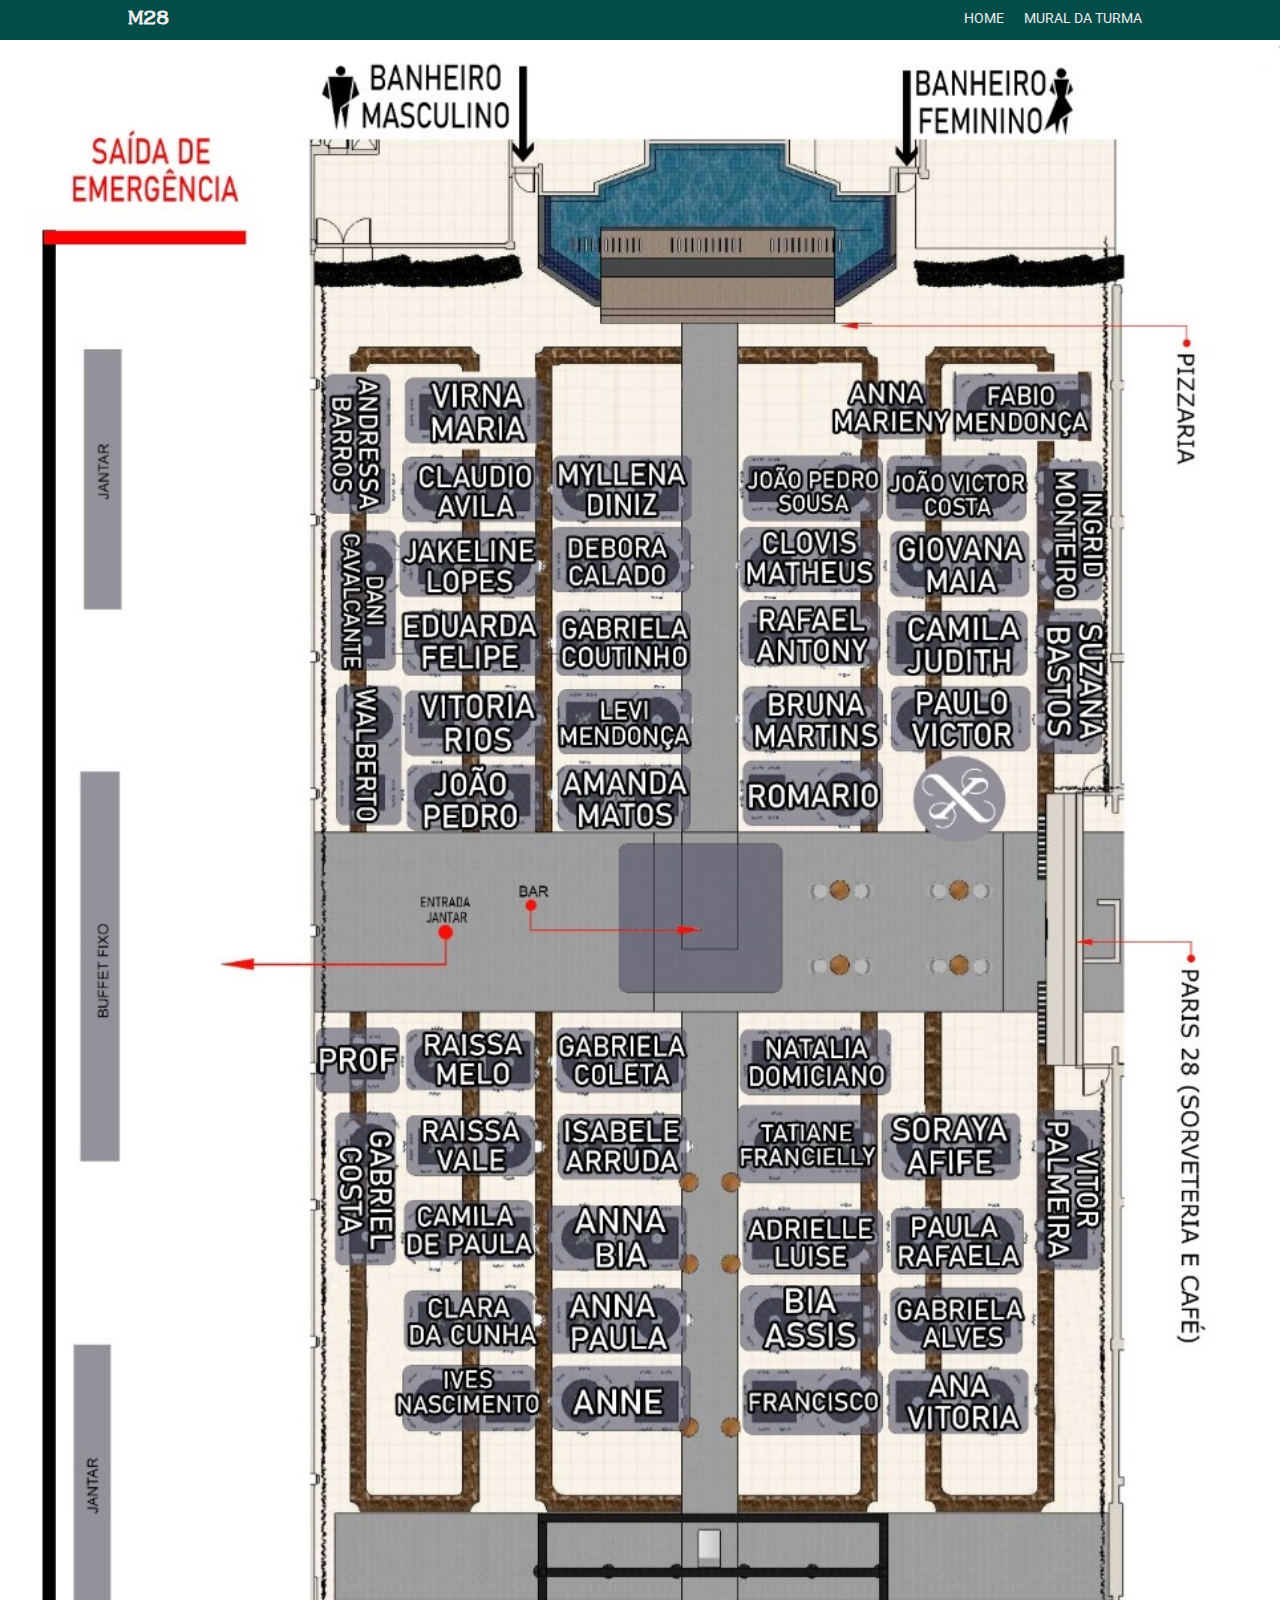
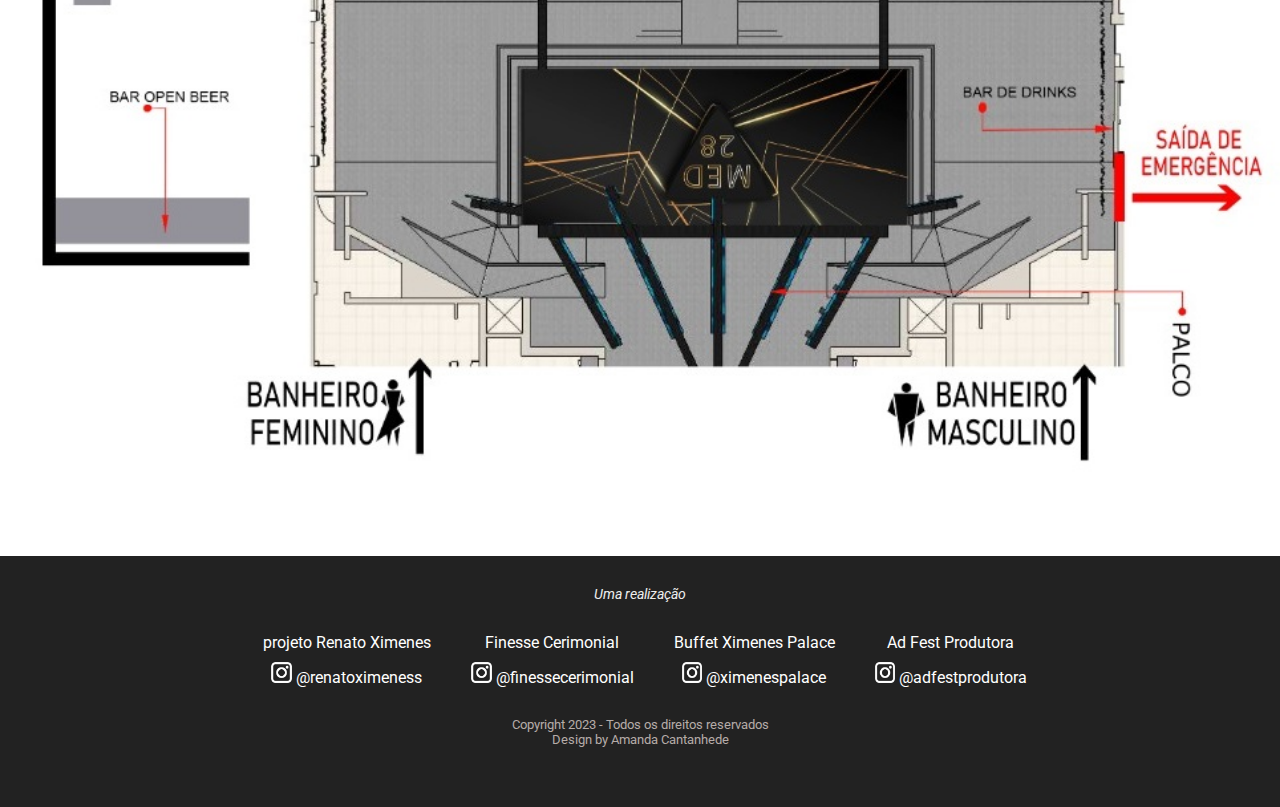
<file: mapa.html>
<html lang="pt-br">

<head>
   	<meta charset="UTF-8">
	<meta name="viewport" content="width=device-width, initial-scale=1.0">
	<link rel="stylesheet" href="estilo.css">
	<link rel="stylesheet" media="screen and (max-width: 768px)" href="mobile-rodape.css">
	<!-- ícone -->
	<link rel="icon" type="image/x-icon" href="brasãom28.png">
	<title>Mapa</title>
</head>
<body>
	<nav id="navbar">
		<div id="navbar-container">
			<h1><a href="index.html">M28</a></h1>
            <ul id="navbar-items">
                <li><a class="click" href="index.html">HOME</a></li>
				<li><a class="click" href="mural.html">MURAL DA TURMA</a></li>
                </ul>
	</nav>
	<div id="pagmapa">
	<img src="mapa.jpg" alt="Mapa de mesas"></div>
	
	
	<div id="footer">
			<p class="nove">Uma realização</p>
			
			<div id = "tabela">
								
				<div class="empresa">
					<div class="nome"><p>projeto Renato Ximenes</p></div>
					<div class="insta">
						<a href="https://www.instagram.com/renatoximeness/"><img class="iconeinsta" src="icinsta.png" alt="Ximenes">
						@renatoximeness</a>
					</div></div>
				<div class="empresa">
					<div class="nome"><p>Finesse Cerimonial</p></div>
					<div class = "insta">
						<a href="https://www.instagram.com/finessecerimonial/"><img class="iconeinsta"src="icinsta.png" alt="Finesse">
						@finessecerimonial</a>
					</div>
							
				</div>
					
				<div class="empresa">
					<div class="nome"><p>Buffet Ximenes Palace</p></div>
					<div class="insta">
						<a href="https://www.instagram.com/ximenespalace/"><img class="iconeinsta" src="icinsta.png" alt="Rossetti">
						@ximenespalace</a>
					</div></div>
				<div class="empresa">
					<div class="nome"><p>Ad Fest Produtora</p></div>
					<div class="insta">
						<a href="https://www.instagram.com/adfestprodutora/"><img class="iconeinsta" src="icinsta.png" alt="Rossetti">
						@adfestprodutora</a>
					</div></div>
					
			</div>
			<div class="fim">
			<p>Copyright 2023 - Todos os direitos reservados</p>
			<p>Design by Amanda Cantanhede</p></div>
    </div>
	</div>


</body></html>
</file>
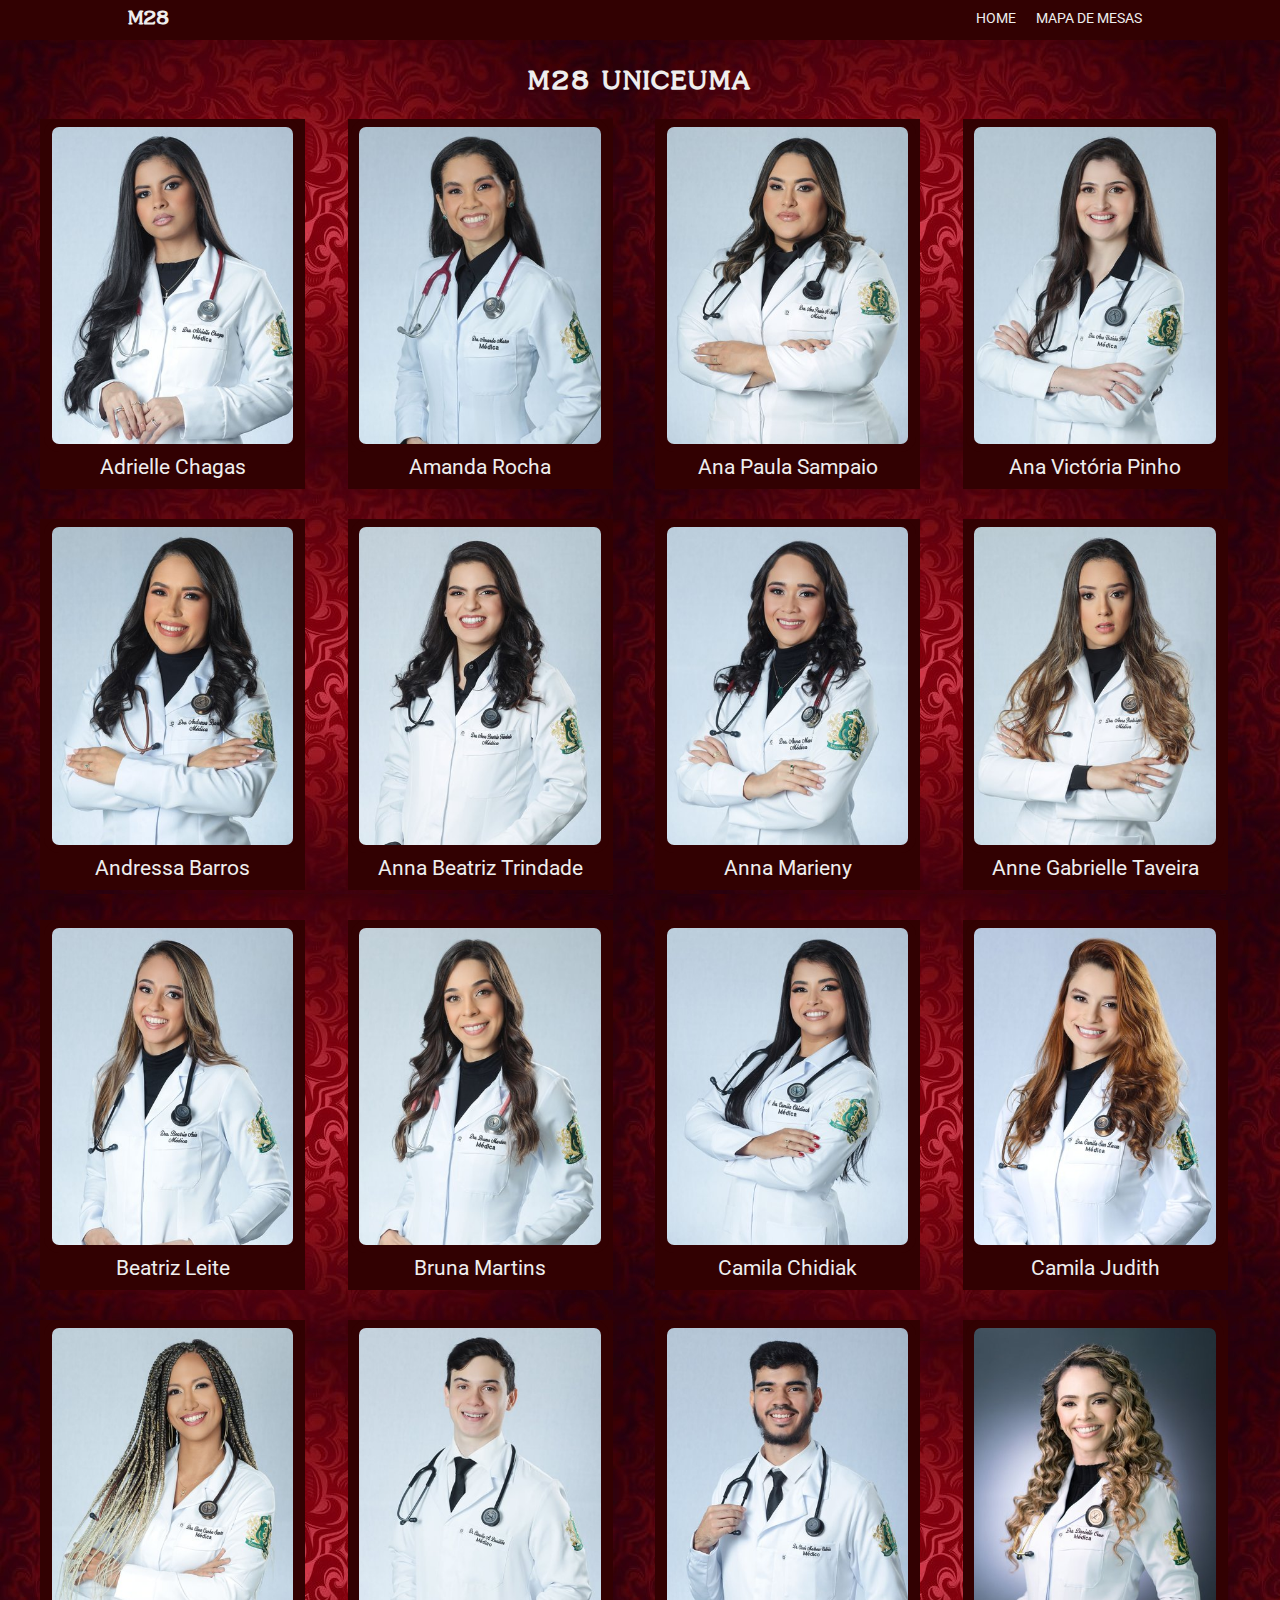
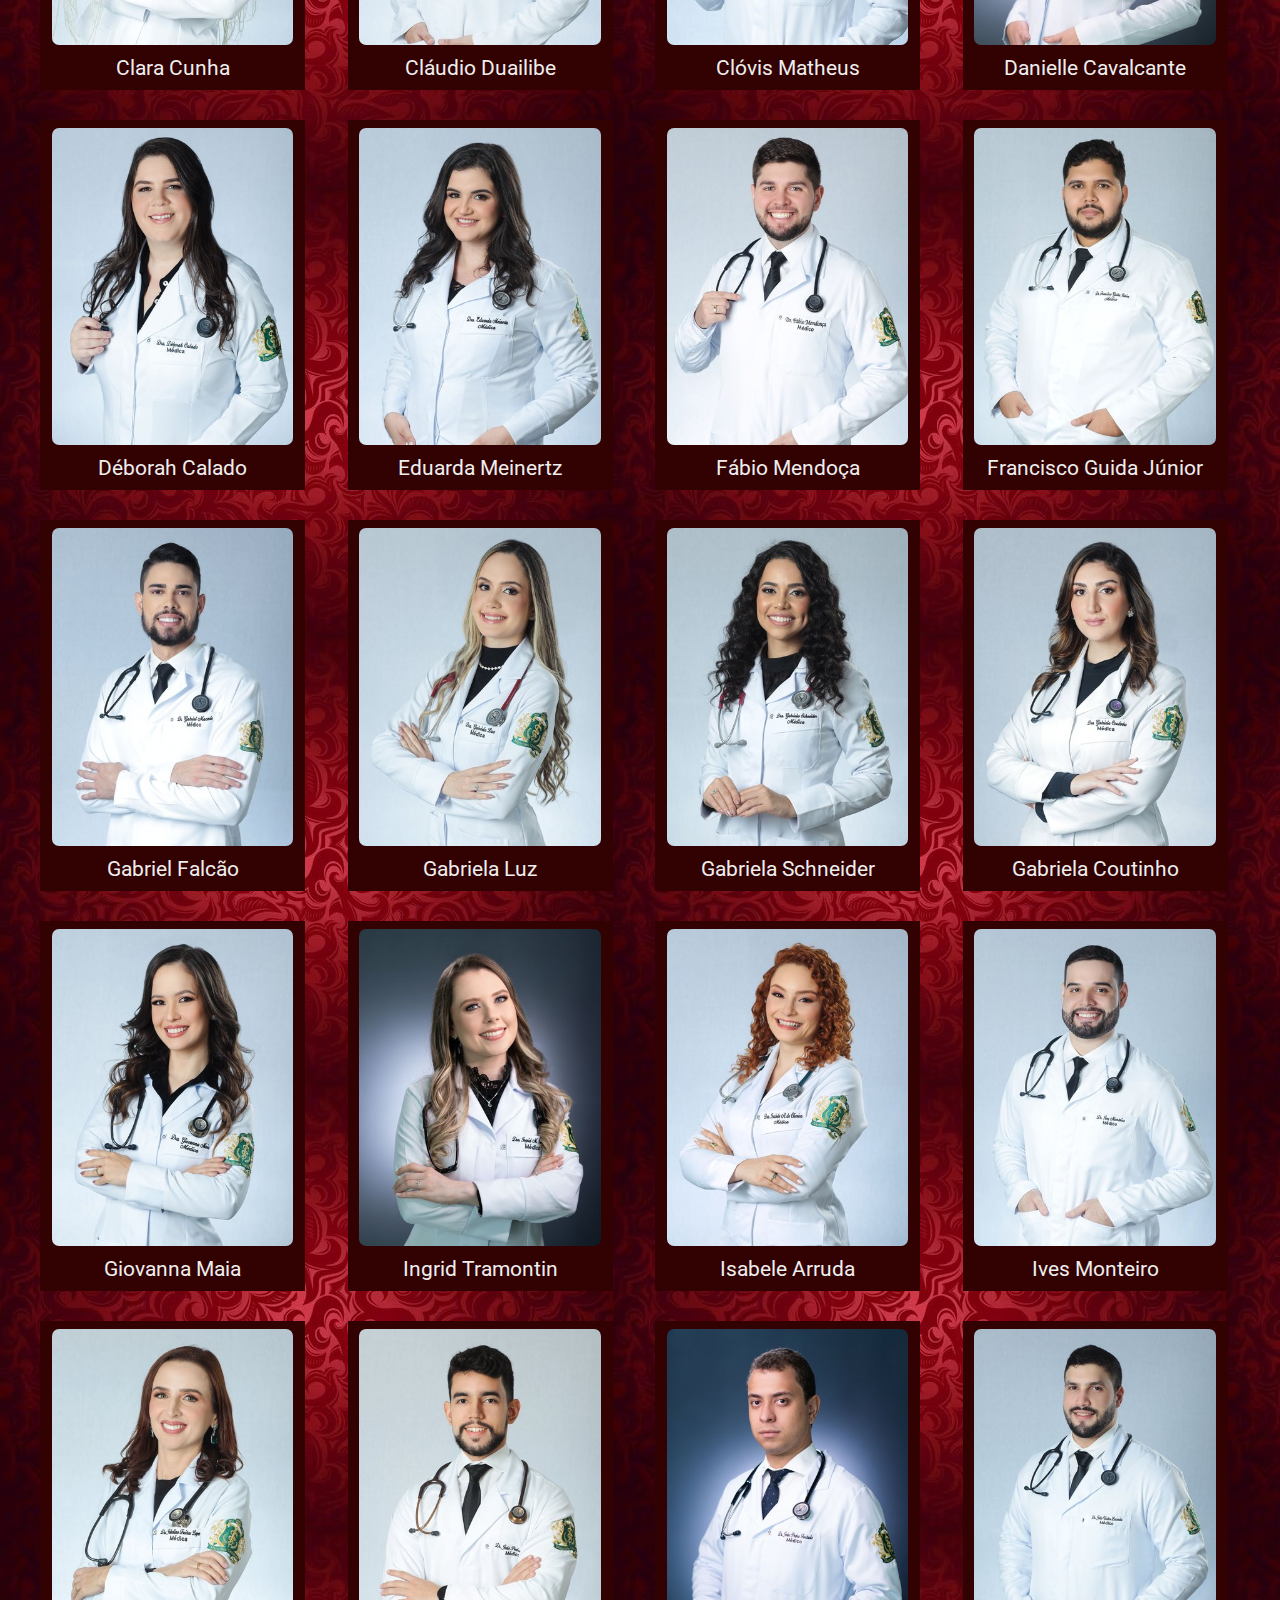
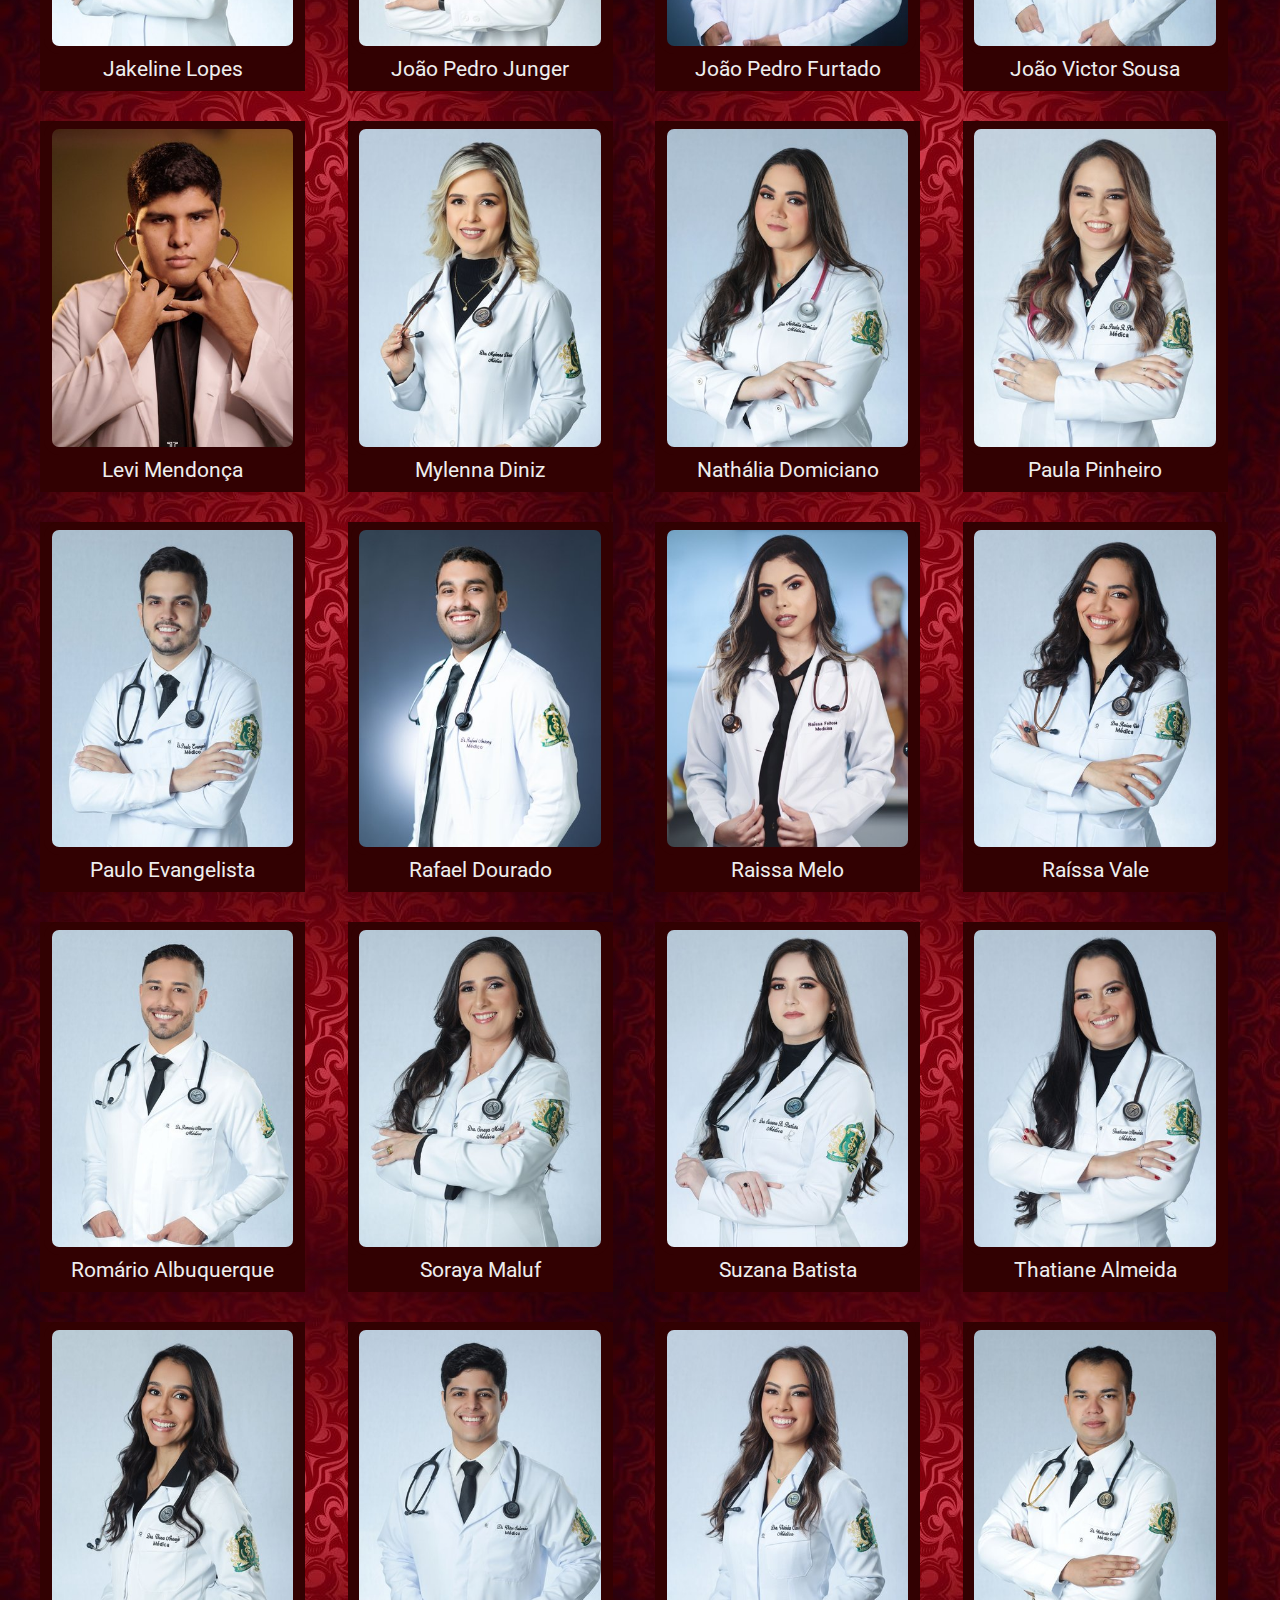
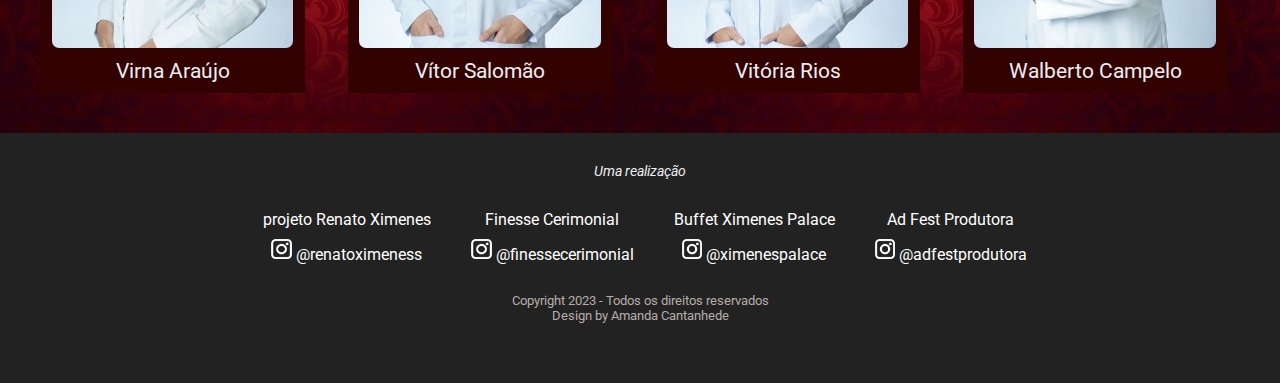
<file: mural.html>
<html lang="pt-br">

<head>
    <meta charset="UTF-8">
	<meta name="viewport" content="width=device-width, initial-scale=1.0">
	<link rel="stylesheet" href="estilo.css">
	<link rel="stylesheet" media="screen and (max-width: 768px)" href="mobile-rodape.css">
	<!-- ícone -->
	<link rel="icon" type="image/x-icon" href="brasãom28.png">
	<title>Formandos</title>
	
	<style type="text/css">
		#navbar {
			background: #320102;
		}
		body{
			background: #690911;
		}
	</style>
</head>
<body>
	
	<nav id="navbar">
		<div id="navbar-container">
			<h1><a href="index.html">M28</a></h1>
            <ul id="navbar-items">
                <li><a class="click" href="index.html">HOME</a></li>
				<li><a class="click" href="mapa.html">MAPA DE MESAS</a></li>
                </ul>
		</div>
	</nav>
	<div id="backgroundmural">
	<div class="centralizar">
	<div class="secmural">M28 UNICEUMA</div>
	</div>
	
	<div id="pagmural">
		
		<div class="container-mural">
			<img src="ADRIELLE.jpg">
			<p>Adrielle Chagas</p>
		</div>
		<div class="container-mural">
			<img src="AMANDA.jpg">
			<p>Amanda Rocha</p>
		</div>
		<div class="container-mural">
			<img src="ANA PAULA.jpg">
			<p>Ana Paula Sampaio</p>
		</div>
		<div class="container-mural">
			<img src="ANA VICTORIA.jpg">
			<p>Ana Victória Pinho</p>
		</div>
		<div class="container-mural">
			<img src="ANDRESSA.jpg">
			<p>Andressa Barros</p>
		</div>
		<div class="container-mural">
			<img src="ANNA BEATRIZ.jpg">
			<p>Anna Beatriz Trindade</p>
		</div>
		<div class="container-mural">
			<img src="ANNA MARIENY.jpg">
			<p>Anna Marieny</p>
		</div>
		<div class="container-mural">
			<img src="ANNE.jpg">
			<p>Anne Gabrielle Taveira</p>
		</div>
		<div class="container-mural">
			<img src="BEATRIZ.jpg">
			<p>Beatriz Leite</p>
		</div>
		<div class="container-mural">
			<img src="BRUNA.jpg">
			<p>Bruna Martins</p>
		</div>
		<div class="container-mural">
			<img src="CAMILA DE PAULA.jpg">
			<p>Camila Chidiak</p>
		</div>
		<div class="container-mural">
			<img src="CAMILA JUDITH.jpg">
			<p>Camila Judith</p>
		</div>
		<div class="container-mural">
			<img src="CLARA.jpg">
			<p>Clara Cunha</p>
		</div>
		<div class="container-mural">
			<img src="CLÁUDIO.jpg">
			<p>Cláudio Duailibe</p>
		</div>
		<div class="container-mural">
			<img src="CLÓVIS.jpg">
			<p>Clóvis Matheus</p>
		</div>
		<div class="container-mural">
			<img src="DANIELLE.jpg">
			<p>Danielle Cavalcante</p>
		</div>
		<div class="container-mural">
			<img src="DEBORAH.jpg">
			<p>Déborah Calado</p>
		</div>
		<div class="container-mural">
			<img src="EDUARDA.jpg">
			<p>Eduarda Meinertz</p>
		</div>
		<div class="container-mural">
			<img src="FÁBIO.jpg">
			<p>Fábio Mendoça</p>
		</div>
		<div class="container-mural">
			<img src="FRANCISCO.jpg">
			<p>Francisco Guida Júnior</p>
		</div>
		<div class="container-mural">
			<img src="GABRIEL.jpg">
			<p>Gabriel Falcão</p>
		</div>
		<div class="container-mural">
			<img src="GABRIELA ALVES.jpg">
			<p>Gabriela Luz</p>
		</div>
		<div class="container-mural">
			<img src="GABRIELA COLETA.jpg">
			<p>Gabriela Schneider</p>
		</div>
		<div class="container-mural">
			<img src="GABRIELA COUTINHO.jpg">
			<p>Gabriela Coutinho</p>
		</div>
		<div class="container-mural">
			<img src="GIOVANNA.jpg">
			<p>Giovanna Maia</p>
		</div>
		<div class="container-mural">
			<img src="INGRID.jpg">
			<p>Ingrid Tramontin</p>
		</div>
		<div class="container-mural">
			<img src="ISABELE.jpg">
			<p>Isabele Arruda</p>
		</div>
		<div class="container-mural">
			<img src="IVES.jpg">
			<p>Ives Monteiro</p>
		</div>
		<div class="container-mural">
			<img src="JAKELINE.jpg">
			<p>Jakeline Lopes</p>
		</div>
		<div class="container-mural">
			<img src="JOÃO PEDRO COSTA.jpg">
			<p>João Pedro Junger</p>
		</div>
		<div class="container-mural">
			<img src="JOÃO PEDRO SOUZA.jpg">
			<p>João Pedro Furtado</p>
		</div>
		<div class="container-mural">
			<img src="JOÃO VICTOR.jpg">
			<p>João Victor Sousa</p>
		</div>
		<div class="container-mural">
			<img src="LEVI.jpg">
			<p>Levi Mendonça</p>
		</div>
		<div class="container-mural">
			<img src="MYLENNA.jpg">
			<p>Mylenna Diniz</p>
		</div>
		<div class="container-mural">
			<img src="NATHÁLIA.jpg">
			<p>Nathália Domiciano</p>
		</div>
		<div class="container-mural">
			<img src="PAULA.jpg">
			<p>Paula Pinheiro</p>
		</div>
		<div class="container-mural">
			<img src="PAULO.jpg">
			<p>Paulo Evangelista</p>
		</div>
		<div class="container-mural">
			<img src="RAFAEL.jpg">
			<p>Rafael Dourado</p>
		</div>
		<div class="container-mural">
			<img src="RAISSA MELO.jpg">
			<p>Raissa Melo</p>
		</div>
		<div class="container-mural">
			<img src="RAISSA THAYNARA.jpg">
			<p>Raíssa Vale</p>
		</div>
		<div class="container-mural">
			<img src="ROMÁRIO.jpg">
			<p>Romário Albuquerque</p>
		</div>
		<div class="container-mural">
			<img src="SORAYA.jpg">
			<p>Soraya Maluf</p>
		</div>
		<div class="container-mural">
			<img src="SUZANA.jpg">
			<p>Suzana Batista</p>
		</div>
		<div class="container-mural">
			<img src="THATIANE.jpg">
			<p>Thatiane Almeida</p>
		</div>
		<div class="container-mural">
			<img src="VIRNA.jpg">
			<p>Virna Araújo</p>
		</div>
		<div class="container-mural">
			<img src="VITOR.jpg">
			<p>Vítor Salomão</p>
		</div>
		<div class="container-mural">
			<img src="VITÓRIA.jpg">
			<p>Vitória Rios</p>
		</div>
		<div class="container-mural">
			<img src="WALBERTO.jpg">
			<p>Walberto Campelo</p>
		</div>
		



		
		

	
	
	
	</div>
	</div>



	<div id="footer">
			<p class="nove">Uma realização</p>
			
			<div id = "tabela">
								
				<div class="empresa">
					<div class="nome"><p>projeto Renato Ximenes</p></div>
					<div class="insta">
						<a href="https://www.instagram.com/renatoximeness/"><img class="iconeinsta" src="icinsta.png" alt="Ximenes">
						@renatoximeness</a>
					</div></div>
				<div class="empresa">
					<div class="nome"><p>Finesse Cerimonial</p></div>
					<div class = "insta">
						<a href="https://www.instagram.com/finessecerimonial/"><img class="iconeinsta"src="icinsta.png" alt="Finesse">
						@finessecerimonial</a>
					</div>
							
				</div>
					
				<div class="empresa">
					<div class="nome"><p>Buffet Ximenes Palace</p></div>
					<div class="insta">
						<a href="https://www.instagram.com/ximenespalace/"><img class="iconeinsta" src="icinsta.png" alt="Rossetti">
						@ximenespalace</a>
					</div></div>
				<div class="empresa">
					<div class="nome"><p>Ad Fest Produtora</p></div>
					<div class="insta">
						<a href="https://www.instagram.com/adfestprodutora/"><img class="iconeinsta" src="icinsta.png" alt="Rossetti">
						@adfestprodutora</a>
					</div></div>
					
			</div>
			<div class="fim">
			<p>Copyright 2023 - Todos os direitos reservados</p>
			<p>Design by Amanda Cantanhede</p></div>
    </div>
	</div>

</body>
</html>
</file>
<file: estilo.css>
@import url('https://fonts.googleapis.com/css?family=Roboto&display=swap');

@font-face{
	font-family: 'Jasmine';
	src: url('jasmineupc-4.ttf')
}

h1 {
	font-family: 'Jasmine', serif;
}
* {
    box-sizing: border-box;
    padding: 0;
    margin: 0;
}
a {
    text-decoration: none;
    color: inherit;
}
/*a:hover {
    cursor: pointer;
    opacity: 0.8;
}*/

.tsecao {
    font-size: 2.5rem;
    text-transform: uppercase;
    font-weight: bold;
    text-align: center;
    /*padding-bottom: 50px;
	padding-top: 20px;*/
    letter-spacing: 2px;
	margin-bottom: 15px;
	font-family: 'Jasmine', serif;
}

body {
    font-family: 'Roboto', sans-serif;
}



/* navbar */
#navbar {
    width: 100%;
    background: #024D4A /*#320102/*#0C5652*/;
    color: #eee;
    height: 40px;
    position: fixed;
	font-size:0.9rem;
}
#navbar-container {
    width: 80%;
    /*height: 100%;*/
    margin: auto;
    display: flex;
    justify-content: space-between;
    align-items: center;
}
#navbar-items {
    display: flex;
    list-style: none;
    /*text-transform: uppercase;*/
}
#navbar-items li {
    padding: 10px;
}
.click:hover{
	cursor: pointer;
    opacity: 0.8;
}



/* HEADER */
#brasao {
	max-width:250px;
	max-height:210px;
	width: auto;
	/*height: auto;*/
}

header {
	/*display:flex;
	font-size: 2.2rem;*/
	height: 75vh;
	background: url('turmatoda.png') no-repeat center center/cover;
	padding: 25px;
	/*Fonte*/
	color: #0E3034;
	text-align:center;
	

	/*Overlay
    background-color: rgba(12,86,82,0.5);
    background-blend-mode: color;*/
}

/*
header {
    height: 60vh;
    display: flex;
    justify-content: center;
    align-items: center;
    color: black;
    background: url('image/turmam27.jpg') no-repeat center center/cover;

    Overlay
    background-color: rgba(12,86,82,0.5);
    background-blend-mode: color;
} */
#formandos{
	background:#FBFBF9;
	color: black;
	text-align:center;
	padding-bottom:10px;
}
li {
	list-style-type: none;
}
#formandos li{
	font-style: italic;
}

/*Seção mapa*/
#acessarmapa{
	width: 100%;
    padding: 25px;

	background-color: white;

	/*font-size: 1.2rem;*/
	color: #73501F;
	
}
/*não consigo alinhar ao centro*/
.mapa {
	width: 40%;
	display: flex;
	gap:10px;
	align-items: center;
	justify-content: center;
	border-radius: 10px;
	
	font-style: italic;
	
}
.mapa:hover{
	background-blend-mode: #73501F;
	opacity:0.7;
}

#mapaicone{
	width: 20vh;
	
}
/*Seção mural*/
#mural{
	width:100%;
	background: #FBFBF9;
	color: #002B2A;
	padding: 25px;
	
}



/*Seção atrações musicais*/
#atracoes {
	display:column;
	width: 100%;
	height:100vh;
	justify-content: center;
	align-items: center;
    padding: 50px;
	background: url('backatracao.jpg') no-repeat center center/cover;
	
	font-size: 1.2rem;
	color: #eee;
	

}

#atracoes-container{
	width: 400px;
	display:column;
}
.hatracoes{
	display: flex;
	gap: 24px;
	padding: 10px;
    margin: 10px 0;
    font-size: 1.2rem;
	color: #B6ACA8/*#D6CCC8*/;
}
/*CARROSSEL*/







/*BUFFET*/
#buffet{
	width: 100%;
	display: column;
	justify-content: center;
	align-items: center;
    padding: 50px;
	background: url('backbuffet.jpg') no-repeat center center/cover;
	
	font-size: 1.2rem;
	color: #eee;
	
	background-color: black/*rgba(0,0,0,0.85)*/;
    background-blend-mode: color;
}
#buffet-container{
	width: 400px;
}
.hbuffet{
	display: flex;
	gap: 24px;
	padding: 10px;
    margin: 10px 0;
    font-size: 1.2rem;
	color: #B6ACA8/*#D6CCC8*/;
}

#comissao{
	width:100%;
	height:500px;
	background: url('comissaom28.jpg') no-repeat center center/cover;
	color: #eee;
	padding: 50px;
	position: relative;
	background-color:rgba(0,0,0,0.4);
	text-align: justify;
}
#organizadores{
	width:100%;
	height:50vw;
	background: url('organizadores.jpg')no-repeat center center/cover;
	color: #eee;
	
}
#orgnames{
	display: flex;
	color: #979797;
	gap:300px;
	margin-top:42vw;
	font-size: 1.5rem;
}

/*#homenagem{
	width:100%;
	padding: 30px;
	background: black;
}
#contem-homenagem{
	width:60%;
	color: #eee;
	text-align: center;
}
/*.alinharesquerda{
	text-align: left;
}*/
#contem-homenagem p {
	margin:10px;
}

#comissao img{
	width: 0px;
}

.container-generico{
	width: 700px;
	position: absolute;
	bottom: 0px;
}
.container-generico p{
	
	margin:40px;
	color: #eee;
}





#footer{
	
	display: column;
	align-items:center;
	justify-content:center;
	background: #222;
    color: white;
    padding: 30px;
    text-align: center;
	
	
	/*margin: auto;*/

}
.nove{
	font-size: 0.9rem;
	color: #eee;
	margin-bottom:20px;
	font-style: italic;
}
#tabela{
	display: flex;
	justify-content:center;
	align-items: center;
	width:auto;
	gap: 30px;
	align-items: center;
	
}

.iconeinsta{
	width: 2.3vh;
}
.insta{
	display: flex;
	text-align: center;
	justify-content: center;
}

.nome{
	padding:10px;
}
.empresa{
	display: column;
	justify-content: center;
	align-items: center;
		
}
.fim p{
	color: #B6ACA8;
	font-size: 0.8rem;
}
.fim {
	padding:30px;
}


.centralizar{
	width:100%;
	display:flex;
	align-items:center;
	justify-content:center;
}
 
 
 
 /*PÁGINA MAPA*/
 #pagmapa{
	 width:100%;
	 
 }
 #pagmapa img{
	 width: 100%;
 }


/*PÁGINA MURAL*/
.secmural{
	font-size: 2.5rem;
	text-transform: uppercase;
    font-weight: bold;
    text-align: center;
	letter-spacing: 2px;
	color: #eee;
	padding-top: 70px;
	font-family: 'Jasmine', serif;
}
#backgroundmural{
	background: url('backmural4.jpg');
	/*background-color: rgba(0,0,0,0.3);
    background-blend-mode: color;*/
	background-repeat: repeat;

}
#pagmural{
	display:grid;
	grid-template-columns: repeat(4, 1fr);
	padding: 40px;
	padding-top:25px;
	gap: 30px;
}

.container-mural{
	width:265px;
	background: /*#0C5652*/#320102;
	display: column;
	font-size: 1.3rem;
	text-align:center;
	color: #eee;
	
	padding-bottom: 7px;
}
.container-mural p{
	margin: 3px;
}
.container-mural img{
	width: 257.5px;
	height: 333.3px;
	border:8px solid #320102/*#8D0022/*#0C5652*/;
	border-radius: 15px;
}

/*#pagmural {
	display: grid;
	grid-template-columns: repeat(3, 1fr);
    grid-gap: 30px;
    justify-items: center;
}*/
</file>
<file: mobile-rodape.css>
/*RODAPÉ*/
#pagmural{
	grid-template-columns: repeat(2, 1fr);
	gap: 3vh;
	padding: 25px;
}
.container-mural img{
	width: 154.5px;
	height: 200px;
	/*border:8px solid #0C5652;
	border-radius: 2px;*/
}
.container-mural{
	width:162px;
	/*background: #0C5652;
	display: column;
	font-size: 1.3rem;
	text-align:center;
	color: #eee;
	padding-bottom: 7px;*/
}
.secmural{
	font-size: 1.7rem;
}

#tabela{
	flex-direction: column;
	width:100%;
	gap:20px;
}
#footer{
	padding:30px;
}
</file>
